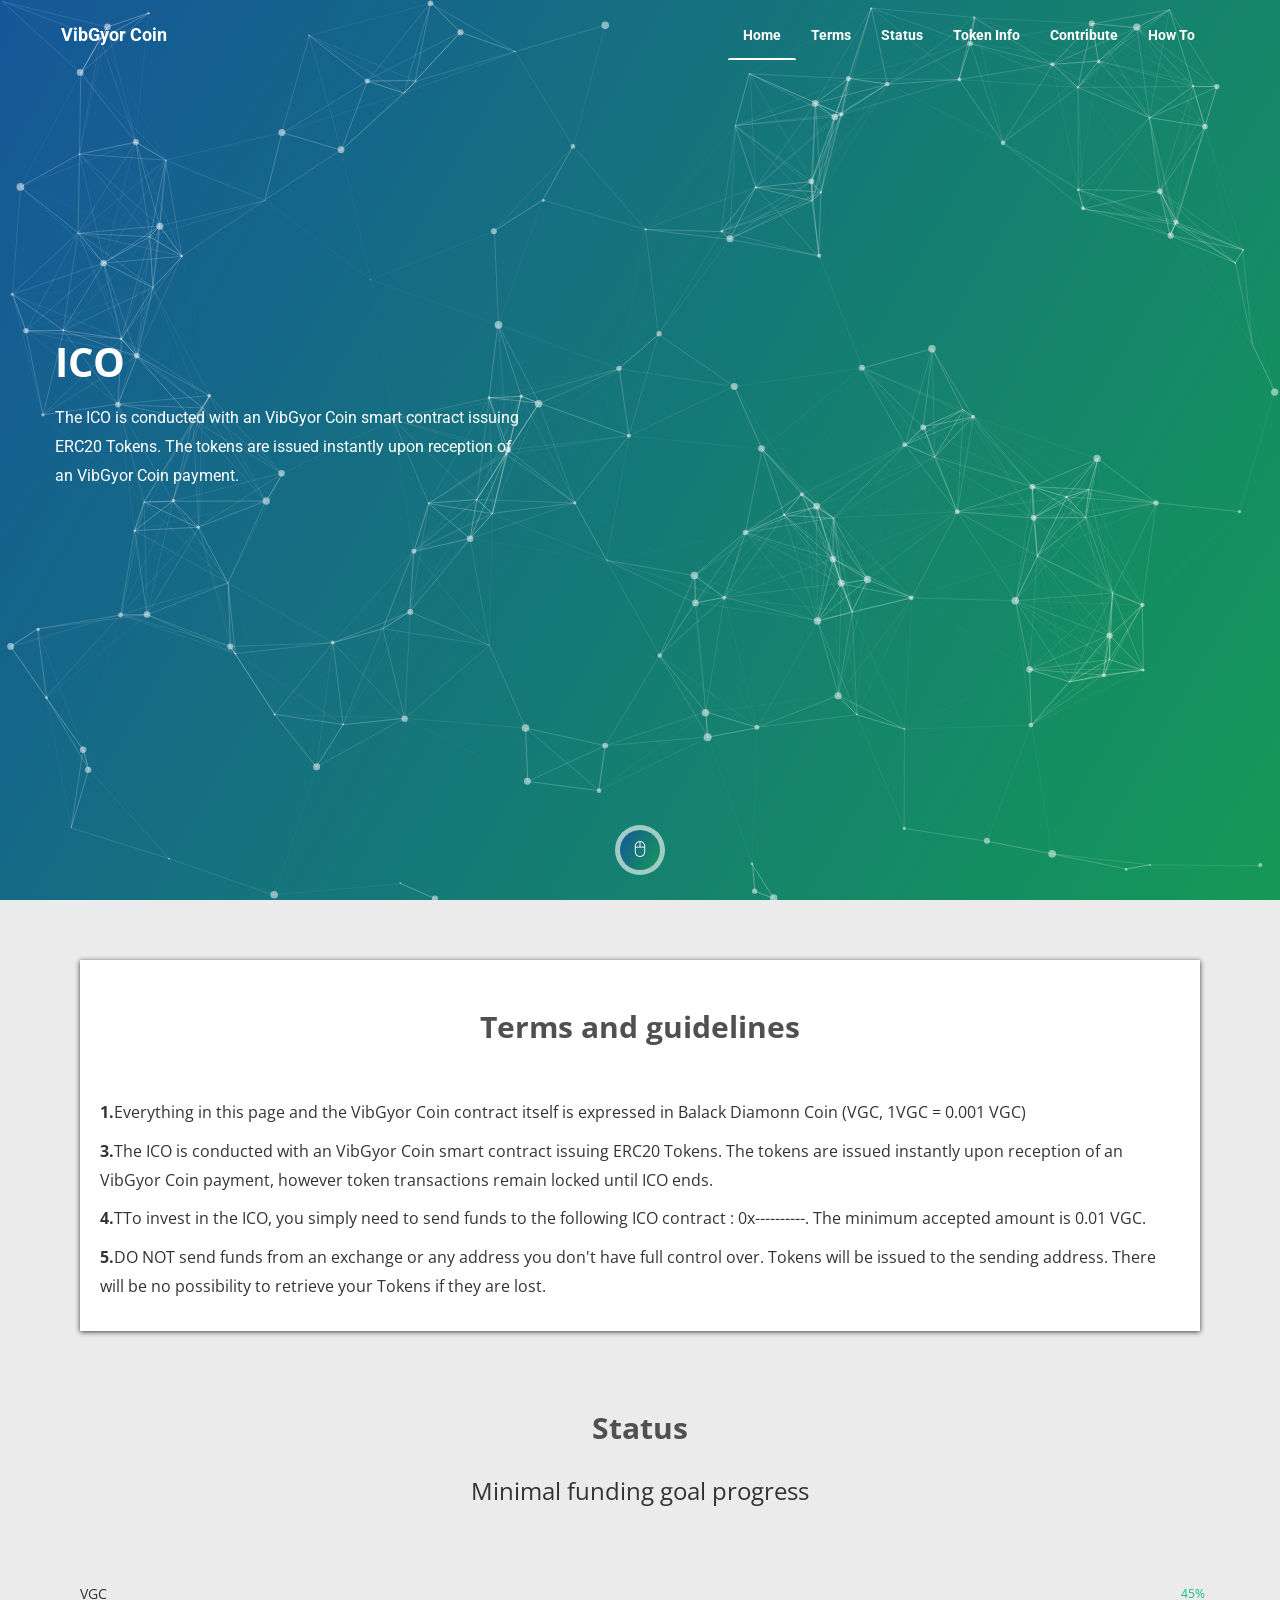
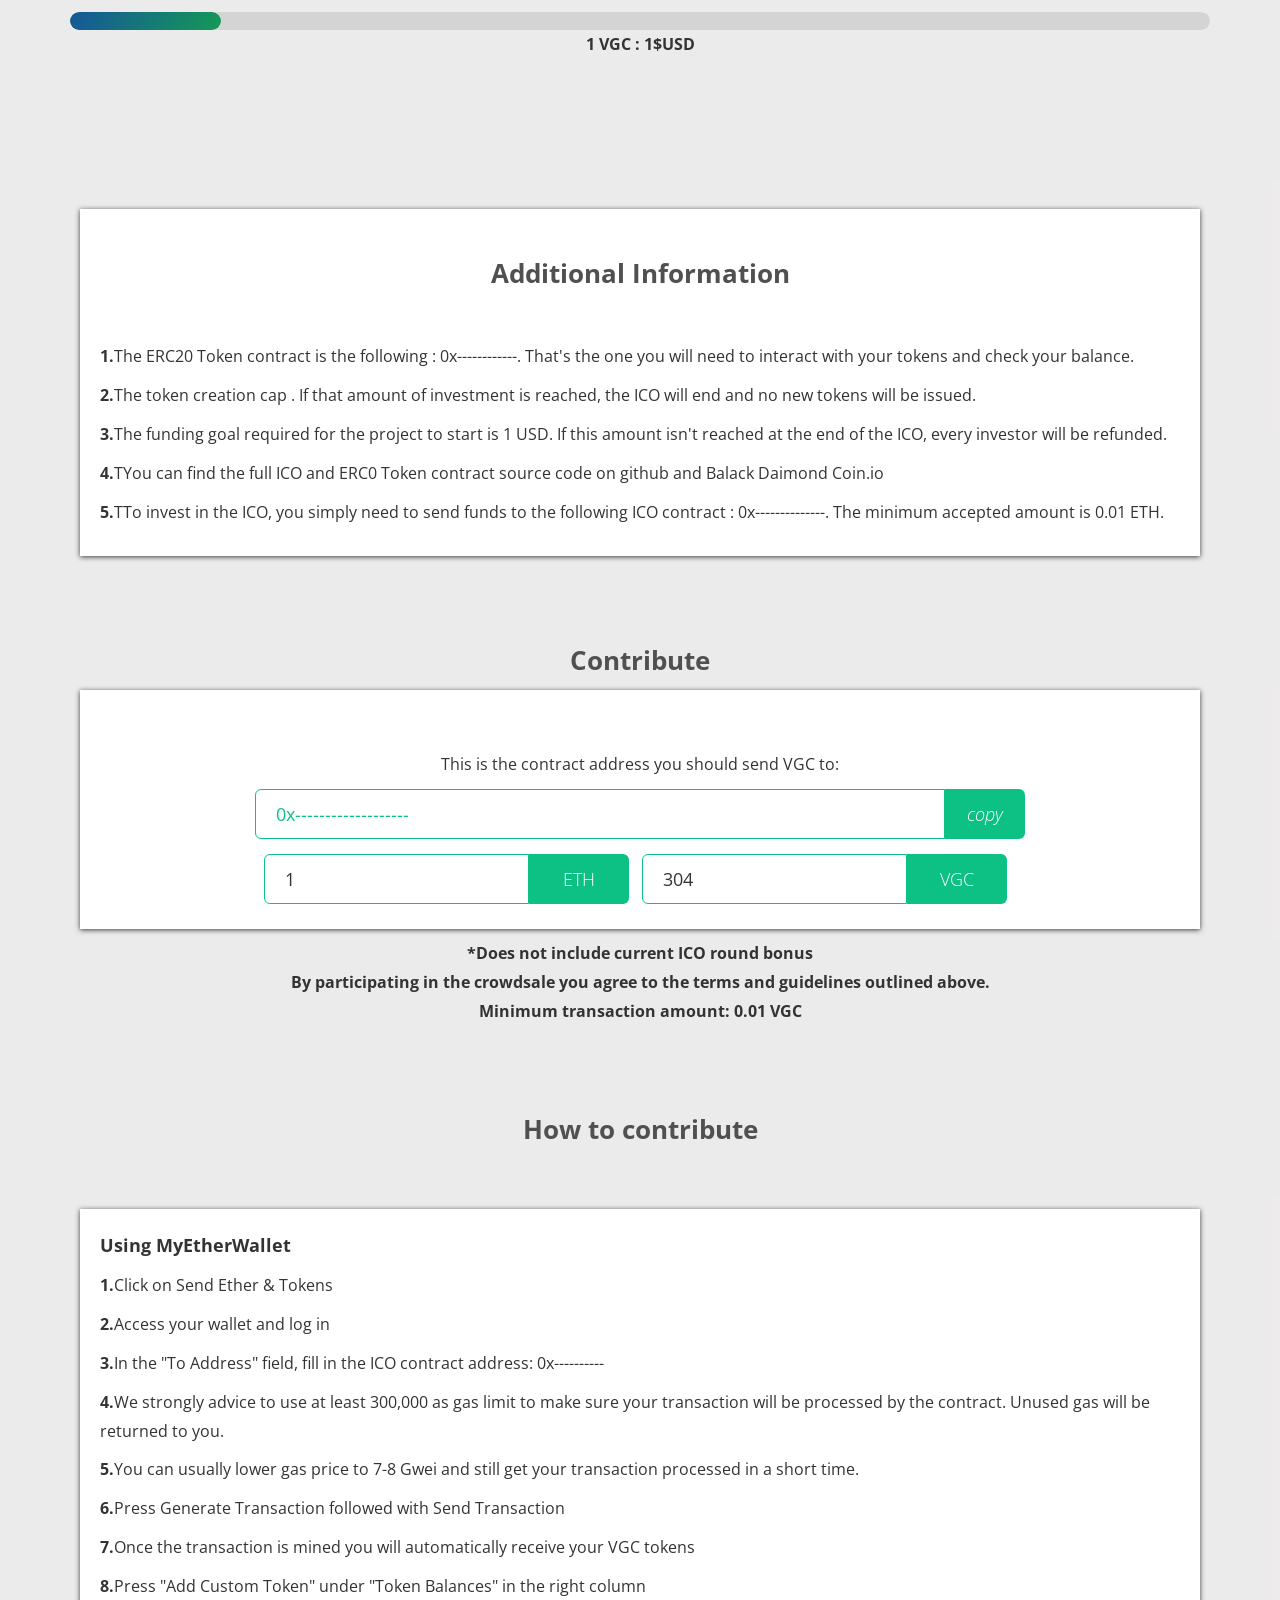
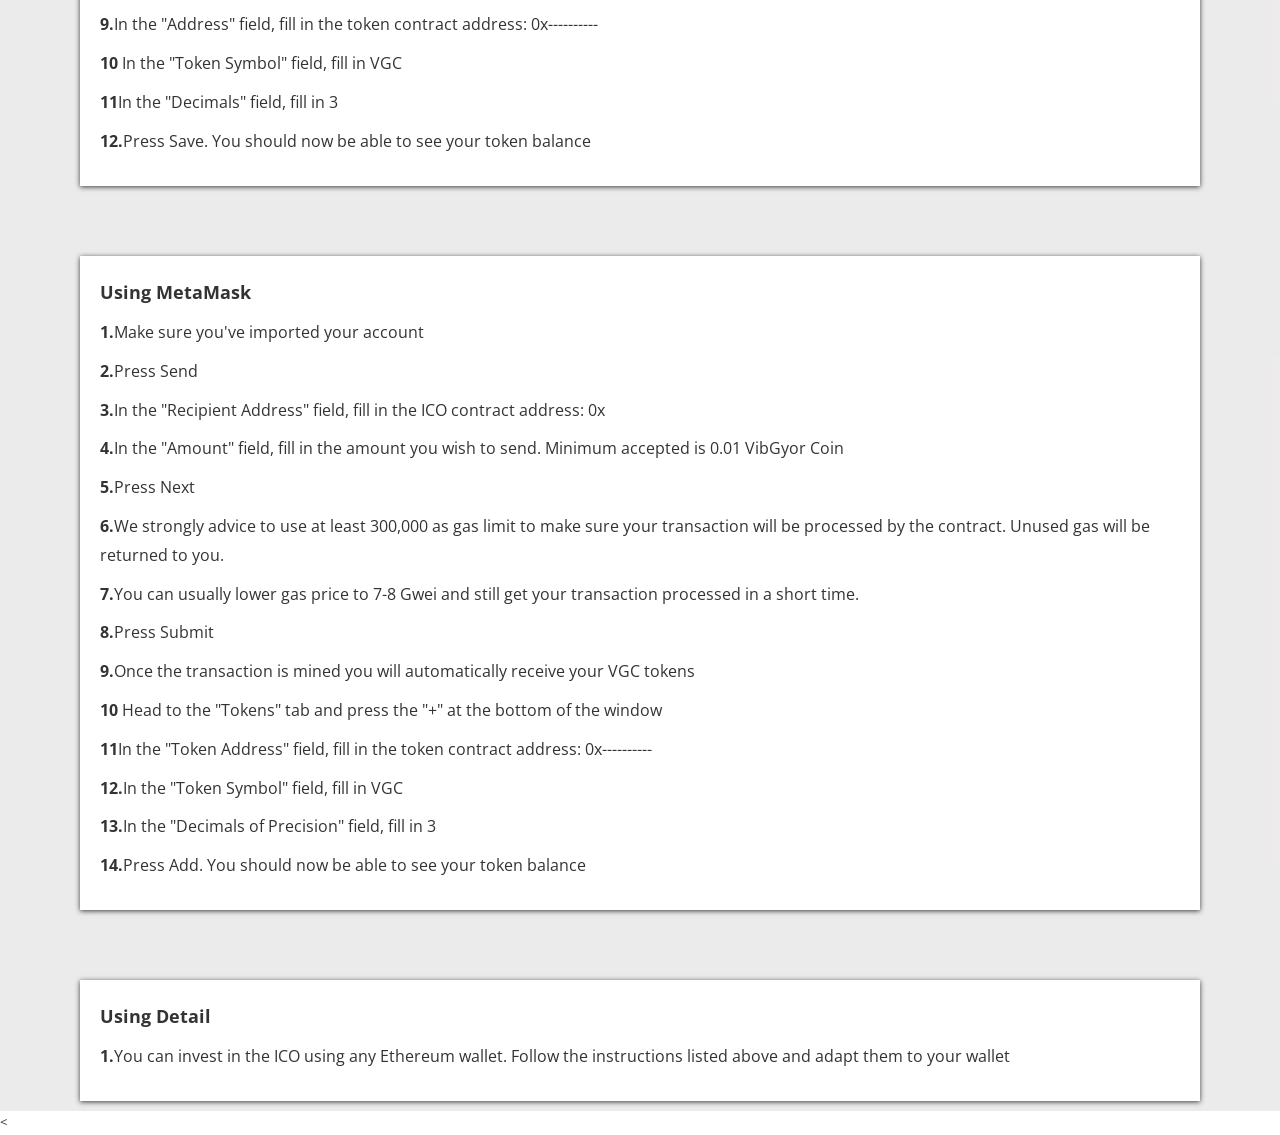
<file: html/old/index.html>
<!doctype html>
<html class="no-js" lang="zxx">



<head>
    <meta charset="utf-8">
    <meta http-equiv="x-ua-compatible" content="ie=edge">
    <title>Home</title>
    <meta name="description" content="">
    <meta name="viewport" content="width=device-width, initial-scale=1">

    <!-- Place favicon.ico in the root directory -->
    <!-- <link rel="apple-touch-icon" href="images/apple-touch-icon.png">
    <link rel="shortcut icon" type="image/ico" href="images/favicon.ico" />
 -->
    <!-- Plugin-CSS -->
    <link rel="stylesheet" href="css/bootstrap.min.css">
    <link rel="stylesheet" href="css/owl.carousel.min.css">
    <link rel="stylesheet" href="css/themify-icons.css">
    <link rel="stylesheet" href="css/animate.css">
    <link rel="stylesheet" href="css/magnific-popup.css">

    <!-- Main-Stylesheets -->
    <link rel="stylesheet" href="css/normalize.css">
    <link rel="stylesheet" href="css/space.css">
    <link rel="stylesheet" href="blue/style.css">
    <link rel="stylesheet" href="css/responsive.css">
    <script src="js/vendor/modernizr-2.8.3.min.js"></script>
</head>

<body data-spy="scroll" data-target="#mainmenu">
  

       <!--Header-area-->
    <header class="relative header-area" id="home">
        <div class="header-bg">
            <div id="particles-js" class="particle" style="    background-color: #159957;
    background-image: linear-gradient(120deg, #155799, #159957);"></div>
            <!-- <div class="header-angle-bg"></div> -->
            <div class="header-overlay hidden visible-xs"></div>
            <!--Header-background-Slider-->
        <!--     <div class="header-bg-image">
                <div class="item">
                   
                </div>
            </div> -->
        </div>
        <!--Mainmenu-area-->
        <nav class="mainmenu-area smoth navbar navbar-inverse navbar-fixed-top" data-spy="affix" data-offset-top="100">
            <div class="container">
                <div class="navbar-header">
                    <button type="button" class="navbar-toggle" data-toggle="collapse" data-target="#mainmenu">
                        <span class="icon-bar"></span>
                        <span class="icon-bar"></span>
                        <span class="icon-bar"></span>
                    </button>
                    <!--Logo-->
                    <a class="navbar-brand" href="#home"><B>VibGyor Coin</B></a>
                </div>
                <div class="collapse navbar-collapse navbar-right" id="mainmenu">
                    <ul class="nav navbar-nav">
                        <li class="active"><a href="#home">Home</a></li>
                        <li><a href="#terms">Terms</a></li>
                        <li><a href="#status">Status</a></li>
                        <li><a href="#skill">Token Info</a></li>
                        <li><a href="#contribute">Contribute</a></li>
                        <li><a href="#how-to">How To</a></li>
                      
                    </ul>
                </div>
            </div>
        </nav>
        <!--Mainmenu-area/-->
        <div class="vcenter">
            <div class="container">
                <div class="row text-white">
                    <!--Header-Text-Slider-->
                    <div id="" class="" data-ride="carousel">
                        <div class="" role="listbox">
                            <div class="item active">
                                <div class="row text-white">
                                    <div class="col-xs-12 col-sm-6 col-md-5 ">
                                        <h1 class="headline two-h-s" data-animation="animated fadeInRight">ICO</h1>
                                        <div class="space-5"></div>
                                        <div class="four-h-s" data-animation="animated fadeInRight">
                                            <p>The ICO is conducted with an VibGyor Coin smart contract issuing ERC20 Tokens. The tokens are issued instantly upon reception of an VibGyor Coin payment.</p>
                                            
                                        </div>
                                       
                                    </div>
                                </div>
                            </div>
                            <!-- <div class="item">
                                <div class="col-xs-12 col-sm-6 col-md-5">
                                    <h1 class="headline two-h-s" data-animation="animated fadeInRight">ICO</h1>
                                    <div class="space-5"></div>
                                    <div class="four-h-s" data-animation="animated fadeInRight">
                                        <p>The funding goal required for the project to start is 500 VGC. If this amount isn't reached at the end of the ICO, every investor will be refunded.</p>
                                        <div class="space-30"></div>
                                    </div>
                                  
                                </div>
                            </div> -->
                           <!--  <div class="item">
                                <div class="col-xs-12 col-sm-6 col-md-5">
                                    <h1 class="headline two-h-s" data-animation="animated fadeInRight">ICO</h1>
                                    <div class="space-5"></div>
                                    <div class="four-h-s" data-animation="animated fadeInRight">
                                        <p>The ICO is conducted with an VibGyor Coin smart contract issuing ERC20 Tokens. The tokens are issued instantly upon reception of an VibGyor Coin payment.</p>
                                        <div class="space-30"></div>
                                    </div>
                                   
                                </div>
                            </div> -->
                            <!-- <div class="item">
                                <div class="col-xs-12 col-sm-6 col-md-5">
                                    <h1 class="headline two-h-s" data-animation="animated fadeInRight">ICO</h1>
                                    <div class="space-5"></div>
                                    <div class="four-h-s" data-animation="animated fadeInRight">
                                        <p>ITTo invest in the ICO, you simply need to send funds to the following ICO contract : 0x---------. The minimum accepted amount is 0.01 ETH.</p>
                                        <div class="space-30"></div>
                                    </div>
                                   
                                </div>
                            </div> -->
                        </div>
                        <div class="space-30"></div>
                        <!-- Text-slide-controls -->
                       
                    </div>
                    <!--Header-Text-Slider/-->
                </div>
                <div class="space-30"></div>
            </div>
        </div>
        <div class="header-scroll-btton smoth">
            <a href="#about"><span class="ti-mouse-alt"></span></a>
        </div>
    </header>
    <!--Header-area/-->
 
    <!--About-area-->
    <section class="gray-bg relative fix" id="terms">
        <div class="space-50"></div>
        <div class="container">
            <div class="row">
                <div class="col-xs-12 col-sm-12 ">
                <div class="my-div">
                    
                    <div class="space-30"></div>
                    <h2>Terms and guidelines</h2>
                    <div class="space-40"></div>
                    <p><b>1.</b>Everything in this page and the VibGyor Coin contract itself is expressed in Balack Diamonn Coin (VGC, 1VGC = 0.001 VGC)</p>
                    <!-- <p><b>2.</b>The funding goal required for the project to start is 500 VGC. If this amount isn't reached at the end of the ICO, every investor will be refunded.</p>
                    <p><b>2.</b>The funding goal required for the project to start is 500 VGC. If this amount isn't reached at the end of the ICO, every investor will be refunded.</p> -->
                      <p><b>3.</b>The ICO is conducted with an VibGyor Coin smart contract issuing ERC20 Tokens. The tokens are issued instantly upon reception of an VibGyor Coin payment, however token transactions remain locked until ICO ends.</p>
                      <p><b>4.</b>TTo invest in the ICO, you simply need to send funds to the following ICO contract : 0x----------. The minimum accepted amount is 0.01 VGC.</p>
                      <p><b>5.</b>DO NOT send funds from an exchange or any address you don't have full control over. Tokens will be issued to the sending address. There will be no possibility to retrieve your Tokens if they are lost.</p>
                    
                    
              
            </div>
            </div>
        </div>
           </section>




    <!--About-area/-->
    <!--Work-area-->
   
    <!--Work-area/-->
    <!--Skill-area-->
    <section id="status">
       
        <div class="relative gray-bg">
            <div class="container">
                <div class="row">
                    <div class="col-xs-12 col-md-12" >
                        <div class="space-60"></div>
                        
                        <div class="space-10"></div>
                        <h2>Status

                            </h2>
                            <!-- <div class="my-div-1"> -->
                        <div class="space-10"></div>
                        <p class='text-center' style="font-size: x-large;">Minimal funding goal progress</p>
                        <div class="space-20"></div>
                        <div class="skillst">
                            <!--Your-skill-Percent-->
                           
                            <div class="space-70"></div>
                            <div class="skillbar green" data-percent="45%">
                                <div class="title">VGC</div>
                                <div class="count"></div>
                                <div class="count-bar"></div>
                            </div>
                        <P style="text-align: center;"><B>1 VGC : 1$USD</B></P>    
                           
                        </div>
                        <div class="space-80"></div>
                    </div>
                    
                <!-- </div> -->
                </div>
            </div>
        </div>
    </section>
    <!--Skill-area/-->


    <section class="gray-bg relative fix" id="skill">
        <div class="space-50"></div>
        <div class="container">
            <div class="row">
                <div class="col-xs-12 col-sm-12" >
                    <div class="my-div">
                    <div class="space-30"></div>
                    <h1 style="text-align: center;">Additional Information</h1>
                    <div class="space-40"></div>
                    <p><b>1.</b>The ERC20 Token contract is the following : 0x------------. That's the one you will need to interact with your tokens and check your balance.</p>

                    <p><b>2.</b>The token creation cap . If that amount of investment is reached, the ICO will end and no new tokens will be issued.</p>
                    <p><b>3.</b>The funding goal required for the project to start is 1 USD. If this amount isn't reached at the end of the ICO, every investor will be refunded.</p>
                      <p><b>4.</b>TYou can find the full ICO and ERC0 Token contract source code on github and Balack Daimond Coin.io</p>
                      <p><b>5.</b>TTo invest in the ICO, you simply need to send funds to the following ICO contract : 0x--------------. The minimum accepted amount is 0.01 ETH.</p>
                    
                    
                    
              
            </div>
            </div>
        </div>
      
    </section>


     <section class="gray-bg relative fix" id="contribute">
        <div class="space-50"></div>
        <div class="container">
            <div class="row">
                <div class="col-xs-12 col-sm-12"  >
                    
                    <div class="space-30"></div>
                    <h1 style="text-align: center;">Contribute</h1>
                    <div class="my-div text-center">
                    <div class="space-40"></div>
                    <p class="text-center">This is the contract address you should send VGC to:</p>

                   
                <div class="contract-address ">
                <input type="text" readonly value="0x-------------------" id="contractAddress" ><button><i class="active ">copy</i> </button>



            </div>



            <div class="wwam-converter clearfix">
                <div>
                    <input name="eth" id="eth" value="1" type="number"  ><label for="eth" class="active">ETH</label></div>
                <div>
                    <input name="wwam" id="vgc" value="304" type="number" ><label for="wwam" class="active">VGC</label>
                </div>
            </div>
        </div>

        <div>
            

            <p class="text-center"><b>*Does not include current ICO round bonus
            <br>
By participating in the crowdsale you agree to the terms and guidelines outlined above. <br>
Minimum transaction amount: 0.01 VGC</b></p>
        </div>
        </div>
      
    </section>


    
<section class="gray-bg relative fix" id="about">
        <div class="space-50"></div>
        <div class="container">
            <div class="row">
                <div class="col-xs-12 col-sm-12">
                    
                    <div class="space-30"></div>
                    <h1 style="text-align: center; ">How to contribute</h1>
                    <div class="space-40"></div>



                    <div class="my-div">
            <p style="font-size: 18px;" ><b>Using MyEtherWallet</b></p>

                    <p><b>1.</b>Click on Send Ether & Tokens</p>
                    <p><b>2.</b>Access your wallet and log in</p>
                      <p><b>3.</b>In the "To Address" field, fill in the ICO contract address: 0x----------</p>
                      <p><b>4.</b>We strongly advice to use at least 300,000 as gas limit to make sure your transaction will be processed by the contract. Unused gas will be returned to you.</p>


                      <p><b>5.</b>You can usually lower gas price to 7-8 Gwei and still get your transaction processed in a short time.</p>

                      <p><b>6.</b>Press Generate Transaction followed with Send Transaction</p>
                      <p><b>7.</b>Once the transaction is mined you will automatically receive your VGC tokens</p>

                      <p><b>8.</b>Press "Add Custom Token" under "Token Balances" in the right column</p>
                      <p><b>9.</b>In the "Address" field, fill in the token contract address: 0x----------</p>
                      <p> <b>10
                       </b>In the "Token Symbol" field, fill in VGC</p>

                       <p><b>11</b>In the "Decimals" field, fill in 3</p>
                       <p><b>12.</b>Press Save. You should now be able to see your token balance</p>
                    
                    
                    </div>
              
            </div>
        </div>
      
    </section>


    <section class="gray-bg relative fix" id="how-to">
        <div class="space-50"></div>
        <div class="container">
            <div class="row">
                <div class="col-xs-12 col-sm-12">
                    
                  
                 <div class="my-div">  
                 
            <p style="font-size: 18px;" ><b>Using MetaMask</b></p>

                    <p><b>1.</b>Make sure you've imported your account</p>
                    <p><b>2.</b>Press Send</p>
                      <p><b>3.</b>In the "Recipient Address" field, fill in the ICO contract address: 0x</p>
                      <p><b>4.</b>In the "Amount" field, fill in the amount you wish to send. Minimum accepted is 0.01 VibGyor Coin</p>


                      <p><b>5.</b>Press Next</p>

                      <p><b>6.</b>We strongly advice to use at least 300,000 as gas limit to make sure your transaction will be processed by the contract. Unused gas will be returned to you.</p>
                      <p><b>7.</b>You can usually lower gas price to 7-8 Gwei and still get your transaction processed in a short time.</p>

                      <p><b>8.</b>Press Submit</p>
                      <p><b>9.</b>Once the transaction is mined you will automatically receive your  VGC tokens</p>
                      <p> <b>10
                       </b>Head to the "Tokens" tab and press the "+" at the bottom of the window</p>

                       <p><b>11</b>In the "Token Address" field, fill in the token contract address: 0x----------</p>
                       <p><b>12.</b>In the "Token Symbol" field, fill in VGC</p>   <p><b>13.</b>In the "Decimals of Precision" field, fill in 3</p>  
                        <p><b>14.</b>Press Add. You should now be able to see your token balance</p>
                    
                    </div>
                    
              
            </div>
        </div>
      
    </section>


     <section class="gray-bg relative fix" id="about">
        <div class="space-50"></div>
        <div class="container">
            <div class="row">
                <div class="col-xs-12 col-sm-12">
                    
                  
                   <div class="my-div">
                 
            <p style="font-size: 18px;" ><b>Using Detail</b></p>

                    <p><b>1.</b>You can invest in the ICO using any Ethereum wallet. Follow the instructions listed above and adapt them to your wallet</p>
                    
                    
              </div>      
                    
              
            </div>
        </div>
      
    </section>





    
    <!--Contact-Area-->
    <!--Footer-area-->

    <!--Footer-area/-->

    <!--Vandor-JS-->
    <script src="js/vendor/jquery-1.12.4.min.js"></script>
    <script src="js/vendor/bootstrap.min.js"></script>
    <!--Plugin-JS-->
    <script src="js/owl.carousel.min.js"></script>
    <script src="js/scrollUp.min.js"></script>
    <script src="js/magnific-popup.min.js"></script>
    <script src="js/particles.min.js"></script>
    <script src="js/particles-app.js"></script>
    <script src="js/contact-form.js"></script>
    <script src="js/appear.js"></script>
    <script src="js/wow.min.js"></script>
    <script src="js/plugins.js"></script>
    <!--Main-JS-->
    <script src="js/main.js"></script>

    <script>
        $('document').ready(function(){

            var eth = 303;

            $('#eth').on('change',function(){

                var ether = $(this).val();

                if (ether>=0) {

                    var vgc = ether * eth;
                    $('#vgc').val(vgc);
                }
            });


         $('#vgc').on('change',function(){

                var vgc = $(this).val();

                if (vgc>=0) {

                    var vibgyor = vgc/eth;
                    $('#eth').val(vibgyor);
                }
            });


        });
    </script>
</body>


<
</html>
</file>
<file: html/old/css/themify-icons.css>
@font-face {
	font-family: 'themify';
	src:url('../fonts/themify9f24.eot?-fvbane');
	src:url('../fonts/themifyd41d.eot?#iefix-fvbane') format('embedded-opentype'),
		url('../fonts/themify9f24.woff?-fvbane') format('woff'),
		url('../fonts/themify9f24.ttf?-fvbane') format('truetype'),
		url('../fonts/themify9f24.svg?-fvbane#themify') format('svg');
	font-weight: normal;
	font-style: normal;
}

[class^="ti-"], [class*=" ti-"] {
	font-family: 'themify';
	speak: none;
	font-style: normal;
	font-weight: normal;
	font-variant: normal;
	text-transform: none;
	line-height: 1;

	/* Better Font Rendering =========== */
	-webkit-font-smoothing: antialiased;
	-moz-osx-font-smoothing: grayscale;
}

.ti-wand:before {
	content: "\e600";
}
.ti-volume:before {
	content: "\e601";
}
.ti-user:before {
	content: "\e602";
}
.ti-unlock:before {
	content: "\e603";
}
.ti-unlink:before {
	content: "\e604";
}
.ti-trash:before {
	content: "\e605";
}
.ti-thought:before {
	content: "\e606";
}
.ti-target:before {
	content: "\e607";
}
.ti-tag:before {
	content: "\e608";
}
.ti-tablet:before {
	content: "\e609";
}
.ti-star:before {
	content: "\e60a";
}
.ti-spray:before {
	content: "\e60b";
}
.ti-signal:before {
	content: "\e60c";
}
.ti-shopping-cart:before {
	content: "\e60d";
}
.ti-shopping-cart-full:before {
	content: "\e60e";
}
.ti-settings:before {
	content: "\e60f";
}
.ti-search:before {
	content: "\e610";
}
.ti-zoom-in:before {
	content: "\e611";
}
.ti-zoom-out:before {
	content: "\e612";
}
.ti-cut:before {
	content: "\e613";
}
.ti-ruler:before {
	content: "\e614";
}
.ti-ruler-pencil:before {
	content: "\e615";
}
.ti-ruler-alt:before {
	content: "\e616";
}
.ti-bookmark:before {
	content: "\e617";
}
.ti-bookmark-alt:before {
	content: "\e618";
}
.ti-reload:before {
	content: "\e619";
}
.ti-plus:before {
	content: "\e61a";
}
.ti-pin:before {
	content: "\e61b";
}
.ti-pencil:before {
	content: "\e61c";
}
.ti-pencil-alt:before {
	content: "\e61d";
}
.ti-paint-roller:before {
	content: "\e61e";
}
.ti-paint-bucket:before {
	content: "\e61f";
}
.ti-na:before {
	content: "\e620";
}
.ti-mobile:before {
	content: "\e621";
}
.ti-minus:before {
	content: "\e622";
}
.ti-medall:before {
	content: "\e623";
}
.ti-medall-alt:before {
	content: "\e624";
}
.ti-marker:before {
	content: "\e625";
}
.ti-marker-alt:before {
	content: "\e626";
}
.ti-arrow-up:before {
	content: "\e627";
}
.ti-arrow-right:before {
	content: "\e628";
}
.ti-arrow-left:before {
	content: "\e629";
}
.ti-arrow-down:before {
	content: "\e62a";
}
.ti-lock:before {
	content: "\e62b";
}
.ti-location-arrow:before {
	content: "\e62c";
}
.ti-link:before {
	content: "\e62d";
}
.ti-layout:before {
	content: "\e62e";
}
.ti-layers:before {
	content: "\e62f";
}
.ti-layers-alt:before {
	content: "\e630";
}
.ti-key:before {
	content: "\e631";
}
.ti-import:before {
	content: "\e632";
}
.ti-image:before {
	content: "\e633";
}
.ti-heart:before {
	content: "\e634";
}
.ti-heart-broken:before {
	content: "\e635";
}
.ti-hand-stop:before {
	content: "\e636";
}
.ti-hand-open:before {
	content: "\e637";
}
.ti-hand-drag:before {
	content: "\e638";
}
.ti-folder:before {
	content: "\e639";
}
.ti-flag:before {
	content: "\e63a";
}
.ti-flag-alt:before {
	content: "\e63b";
}
.ti-flag-alt-2:before {
	content: "\e63c";
}
.ti-eye:before {
	content: "\e63d";
}
.ti-export:before {
	content: "\e63e";
}
.ti-exchange-vertical:before {
	content: "\e63f";
}
.ti-desktop:before {
	content: "\e640";
}
.ti-cup:before {
	content: "\e641";
}
.ti-crown:before {
	content: "\e642";
}
.ti-comments:before {
	content: "\e643";
}
.ti-comment:before {
	content: "\e644";
}
.ti-comment-alt:before {
	content: "\e645";
}
.ti-close:before {
	content: "\e646";
}
.ti-clip:before {
	content: "\e647";
}
.ti-angle-up:before {
	content: "\e648";
}
.ti-angle-right:before {
	content: "\e649";
}
.ti-angle-left:before {
	content: "\e64a";
}
.ti-angle-down:before {
	content: "\e64b";
}
.ti-check:before {
	content: "\e64c";
}
.ti-check-box:before {
	content: "\e64d";
}
.ti-camera:before {
	content: "\e64e";
}
.ti-announcement:before {
	content: "\e64f";
}
.ti-brush:before {
	content: "\e650";
}
.ti-briefcase:before {
	content: "\e651";
}
.ti-bolt:before {
	content: "\e652";
}
.ti-bolt-alt:before {
	content: "\e653";
}
.ti-blackboard:before {
	content: "\e654";
}
.ti-bag:before {
	content: "\e655";
}
.ti-move:before {
	content: "\e656";
}
.ti-arrows-vertical:before {
	content: "\e657";
}
.ti-arrows-horizontal:before {
	content: "\e658";
}
.ti-fullscreen:before {
	content: "\e659";
}
.ti-arrow-top-right:before {
	content: "\e65a";
}
.ti-arrow-top-left:before {
	content: "\e65b";
}
.ti-arrow-circle-up:before {
	content: "\e65c";
}
.ti-arrow-circle-right:before {
	content: "\e65d";
}
.ti-arrow-circle-left:before {
	content: "\e65e";
}
.ti-arrow-circle-down:before {
	content: "\e65f";
}
.ti-angle-double-up:before {
	content: "\e660";
}
.ti-angle-double-right:before {
	content: "\e661";
}
.ti-angle-double-left:before {
	content: "\e662";
}
.ti-angle-double-down:before {
	content: "\e663";
}
.ti-zip:before {
	content: "\e664";
}
.ti-world:before {
	content: "\e665";
}
.ti-wheelchair:before {
	content: "\e666";
}
.ti-view-list:before {
	content: "\e667";
}
.ti-view-list-alt:before {
	content: "\e668";
}
.ti-view-grid:before {
	content: "\e669";
}
.ti-uppercase:before {
	content: "\e66a";
}
.ti-upload:before {
	content: "\e66b";
}
.ti-underline:before {
	content: "\e66c";
}
.ti-truck:before {
	content: "\e66d";
}
.ti-timer:before {
	content: "\e66e";
}
.ti-ticket:before {
	content: "\e66f";
}
.ti-thumb-up:before {
	content: "\e670";
}
.ti-thumb-down:before {
	content: "\e671";
}
.ti-text:before {
	content: "\e672";
}
.ti-stats-up:before {
	content: "\e673";
}
.ti-stats-down:before {
	content: "\e674";
}
.ti-split-v:before {
	content: "\e675";
}
.ti-split-h:before {
	content: "\e676";
}
.ti-smallcap:before {
	content: "\e677";
}
.ti-shine:before {
	content: "\e678";
}
.ti-shift-right:before {
	content: "\e679";
}
.ti-shift-left:before {
	content: "\e67a";
}
.ti-shield:before {
	content: "\e67b";
}
.ti-notepad:before {
	content: "\e67c";
}
.ti-server:before {
	content: "\e67d";
}
.ti-quote-right:before {
	content: "\e67e";
}
.ti-quote-left:before {
	content: "\e67f";
}
.ti-pulse:before {
	content: "\e680";
}
.ti-printer:before {
	content: "\e681";
}
.ti-power-off:before {
	content: "\e682";
}
.ti-plug:before {
	content: "\e683";
}
.ti-pie-chart:before {
	content: "\e684";
}
.ti-paragraph:before {
	content: "\e685";
}
.ti-panel:before {
	content: "\e686";
}
.ti-package:before {
	content: "\e687";
}
.ti-music:before {
	content: "\e688";
}
.ti-music-alt:before {
	content: "\e689";
}
.ti-mouse:before {
	content: "\e68a";
}
.ti-mouse-alt:before {
	content: "\e68b";
}
.ti-money:before {
	content: "\e68c";
}
.ti-microphone:before {
	content: "\e68d";
}
.ti-menu:before {
	content: "\e68e";
}
.ti-menu-alt:before {
	content: "\e68f";
}
.ti-map:before {
	content: "\e690";
}
.ti-map-alt:before {
	content: "\e691";
}
.ti-loop:before {
	content: "\e692";
}
.ti-location-pin:before {
	content: "\e693";
}
.ti-list:before {
	content: "\e694";
}
.ti-light-bulb:before {
	content: "\e695";
}
.ti-Italic:before {
	content: "\e696";
}
.ti-info:before {
	content: "\e697";
}
.ti-infinite:before {
	content: "\e698";
}
.ti-id-badge:before {
	content: "\e699";
}
.ti-hummer:before {
	content: "\e69a";
}
.ti-home:before {
	content: "\e69b";
}
.ti-help:before {
	content: "\e69c";
}
.ti-headphone:before {
	content: "\e69d";
}
.ti-harddrives:before {
	content: "\e69e";
}
.ti-harddrive:before {
	content: "\e69f";
}
.ti-gift:before {
	content: "\e6a0";
}
.ti-game:before {
	content: "\e6a1";
}
.ti-filter:before {
	content: "\e6a2";
}
.ti-files:before {
	content: "\e6a3";
}
.ti-file:before {
	content: "\e6a4";
}
.ti-eraser:before {
	content: "\e6a5";
}
.ti-envelope:before {
	content: "\e6a6";
}
.ti-download:before {
	content: "\e6a7";
}
.ti-direction:before {
	content: "\e6a8";
}
.ti-direction-alt:before {
	content: "\e6a9";
}
.ti-dashboard:before {
	content: "\e6aa";
}
.ti-control-stop:before {
	content: "\e6ab";
}
.ti-control-shuffle:before {
	content: "\e6ac";
}
.ti-control-play:before {
	content: "\e6ad";
}
.ti-control-pause:before {
	content: "\e6ae";
}
.ti-control-forward:before {
	content: "\e6af";
}
.ti-control-backward:before {
	content: "\e6b0";
}
.ti-cloud:before {
	content: "\e6b1";
}
.ti-cloud-up:before {
	content: "\e6b2";
}
.ti-cloud-down:before {
	content: "\e6b3";
}
.ti-clipboard:before {
	content: "\e6b4";
}
.ti-car:before {
	content: "\e6b5";
}
.ti-calendar:before {
	content: "\e6b6";
}
.ti-book:before {
	content: "\e6b7";
}
.ti-bell:before {
	content: "\e6b8";
}
.ti-basketball:before {
	content: "\e6b9";
}
.ti-bar-chart:before {
	content: "\e6ba";
}
.ti-bar-chart-alt:before {
	content: "\e6bb";
}
.ti-back-right:before {
	content: "\e6bc";
}
.ti-back-left:before {
	content: "\e6bd";
}
.ti-arrows-corner:before {
	content: "\e6be";
}
.ti-archive:before {
	content: "\e6bf";
}
.ti-anchor:before {
	content: "\e6c0";
}
.ti-align-right:before {
	content: "\e6c1";
}
.ti-align-left:before {
	content: "\e6c2";
}
.ti-align-justify:before {
	content: "\e6c3";
}
.ti-align-center:before {
	content: "\e6c4";
}
.ti-alert:before {
	content: "\e6c5";
}
.ti-alarm-clock:before {
	content: "\e6c6";
}
.ti-agenda:before {
	content: "\e6c7";
}
.ti-write:before {
	content: "\e6c8";
}
.ti-window:before {
	content: "\e6c9";
}
.ti-widgetized:before {
	content: "\e6ca";
}
.ti-widget:before {
	content: "\e6cb";
}
.ti-widget-alt:before {
	content: "\e6cc";
}
.ti-wallet:before {
	content: "\e6cd";
}
.ti-video-clapper:before {
	content: "\e6ce";
}
.ti-video-camera:before {
	content: "\e6cf";
}
.ti-vector:before {
	content: "\e6d0";
}
.ti-themify-logo:before {
	content: "\e6d1";
}
.ti-themify-favicon:before {
	content: "\e6d2";
}
.ti-themify-favicon-alt:before {
	content: "\e6d3";
}
.ti-support:before {
	content: "\e6d4";
}
.ti-stamp:before {
	content: "\e6d5";
}
.ti-split-v-alt:before {
	content: "\e6d6";
}
.ti-slice:before {
	content: "\e6d7";
}
.ti-shortcode:before {
	content: "\e6d8";
}
.ti-shift-right-alt:before {
	content: "\e6d9";
}
.ti-shift-left-alt:before {
	content: "\e6da";
}
.ti-ruler-alt-2:before {
	content: "\e6db";
}
.ti-receipt:before {
	content: "\e6dc";
}
.ti-pin2:before {
	content: "\e6dd";
}
.ti-pin-alt:before {
	content: "\e6de";
}
.ti-pencil-alt2:before {
	content: "\e6df";
}
.ti-palette:before {
	content: "\e6e0";
}
.ti-more:before {
	content: "\e6e1";
}
.ti-more-alt:before {
	content: "\e6e2";
}
.ti-microphone-alt:before {
	content: "\e6e3";
}
.ti-magnet:before {
	content: "\e6e4";
}
.ti-line-double:before {
	content: "\e6e5";
}
.ti-line-dotted:before {
	content: "\e6e6";
}
.ti-line-dashed:before {
	content: "\e6e7";
}
.ti-layout-width-full:before {
	content: "\e6e8";
}
.ti-layout-width-default:before {
	content: "\e6e9";
}
.ti-layout-width-default-alt:before {
	content: "\e6ea";
}
.ti-layout-tab:before {
	content: "\e6eb";
}
.ti-layout-tab-window:before {
	content: "\e6ec";
}
.ti-layout-tab-v:before {
	content: "\e6ed";
}
.ti-layout-tab-min:before {
	content: "\e6ee";
}
.ti-layout-slider:before {
	content: "\e6ef";
}
.ti-layout-slider-alt:before {
	content: "\e6f0";
}
.ti-layout-sidebar-right:before {
	content: "\e6f1";
}
.ti-layout-sidebar-none:before {
	content: "\e6f2";
}
.ti-layout-sidebar-left:before {
	content: "\e6f3";
}
.ti-layout-placeholder:before {
	content: "\e6f4";
}
.ti-layout-menu:before {
	content: "\e6f5";
}
.ti-layout-menu-v:before {
	content: "\e6f6";
}
.ti-layout-menu-separated:before {
	content: "\e6f7";
}
.ti-layout-menu-full:before {
	content: "\e6f8";
}
.ti-layout-media-right-alt:before {
	content: "\e6f9";
}
.ti-layout-media-right:before {
	content: "\e6fa";
}
.ti-layout-media-overlay:before {
	content: "\e6fb";
}
.ti-layout-media-overlay-alt:before {
	content: "\e6fc";
}
.ti-layout-media-overlay-alt-2:before {
	content: "\e6fd";
}
.ti-layout-media-left-alt:before {
	content: "\e6fe";
}
.ti-layout-media-left:before {
	content: "\e6ff";
}
.ti-layout-media-center-alt:before {
	content: "\e700";
}
.ti-layout-media-center:before {
	content: "\e701";
}
.ti-layout-list-thumb:before {
	content: "\e702";
}
.ti-layout-list-thumb-alt:before {
	content: "\e703";
}
.ti-layout-list-post:before {
	content: "\e704";
}
.ti-layout-list-large-image:before {
	content: "\e705";
}
.ti-layout-line-solid:before {
	content: "\e706";
}
.ti-layout-grid4:before {
	content: "\e707";
}
.ti-layout-grid3:before {
	content: "\e708";
}
.ti-layout-grid2:before {
	content: "\e709";
}
.ti-layout-grid2-thumb:before {
	content: "\e70a";
}
.ti-layout-cta-right:before {
	content: "\e70b";
}
.ti-layout-cta-left:before {
	content: "\e70c";
}
.ti-layout-cta-center:before {
	content: "\e70d";
}
.ti-layout-cta-btn-right:before {
	content: "\e70e";
}
.ti-layout-cta-btn-left:before {
	content: "\e70f";
}
.ti-layout-column4:before {
	content: "\e710";
}
.ti-layout-column3:before {
	content: "\e711";
}
.ti-layout-column2:before {
	content: "\e712";
}
.ti-layout-accordion-separated:before {
	content: "\e713";
}
.ti-layout-accordion-merged:before {
	content: "\e714";
}
.ti-layout-accordion-list:before {
	content: "\e715";
}
.ti-ink-pen:before {
	content: "\e716";
}
.ti-info-alt:before {
	content: "\e717";
}
.ti-help-alt:before {
	content: "\e718";
}
.ti-headphone-alt:before {
	content: "\e719";
}
.ti-hand-point-up:before {
	content: "\e71a";
}
.ti-hand-point-right:before {
	content: "\e71b";
}
.ti-hand-point-left:before {
	content: "\e71c";
}
.ti-hand-point-down:before {
	content: "\e71d";
}
.ti-gallery:before {
	content: "\e71e";
}
.ti-face-smile:before {
	content: "\e71f";
}
.ti-face-sad:before {
	content: "\e720";
}
.ti-credit-card:before {
	content: "\e721";
}
.ti-control-skip-forward:before {
	content: "\e722";
}
.ti-control-skip-backward:before {
	content: "\e723";
}
.ti-control-record:before {
	content: "\e724";
}
.ti-control-eject:before {
	content: "\e725";
}
.ti-comments-smiley:before {
	content: "\e726";
}
.ti-brush-alt:before {
	content: "\e727";
}
.ti-youtube:before {
	content: "\e728";
}
.ti-vimeo:before {
	content: "\e729";
}
.ti-twitter:before {
	content: "\e72a";
}
.ti-time:before {
	content: "\e72b";
}
.ti-tumblr:before {
	content: "\e72c";
}
.ti-skype:before {
	content: "\e72d";
}
.ti-share:before {
	content: "\e72e";
}
.ti-share-alt:before {
	content: "\e72f";
}
.ti-rocket:before {
	content: "\e730";
}
.ti-pinterest:before {
	content: "\e731";
}
.ti-new-window:before {
	content: "\e732";
}
.ti-microsoft:before {
	content: "\e733";
}
.ti-list-ol:before {
	content: "\e734";
}
.ti-linkedin:before {
	content: "\e735";
}
.ti-layout-sidebar-2:before {
	content: "\e736";
}
.ti-layout-grid4-alt:before {
	content: "\e737";
}
.ti-layout-grid3-alt:before {
	content: "\e738";
}
.ti-layout-grid2-alt:before {
	content: "\e739";
}
.ti-layout-column4-alt:before {
	content: "\e73a";
}
.ti-layout-column3-alt:before {
	content: "\e73b";
}
.ti-layout-column2-alt:before {
	content: "\e73c";
}
.ti-instagram:before {
	content: "\e73d";
}
.ti-google:before {
	content: "\e73e";
}
.ti-github:before {
	content: "\e73f";
}
.ti-flickr:before {
	content: "\e740";
}
.ti-facebook:before {
	content: "\e741";
}
.ti-dropbox:before {
	content: "\e742";
}
.ti-dribbble:before {
	content: "\e743";
}
.ti-apple:before {
	content: "\e744";
}
.ti-android:before {
	content: "\e745";
}
.ti-save:before {
	content: "\e746";
}
.ti-save-alt:before {
	content: "\e747";
}
.ti-yahoo:before {
	content: "\e748";
}
.ti-wordpress:before {
	content: "\e749";
}
.ti-vimeo-alt:before {
	content: "\e74a";
}
.ti-twitter-alt:before {
	content: "\e74b";
}
.ti-tumblr-alt:before {
	content: "\e74c";
}
.ti-trello:before {
	content: "\e74d";
}
.ti-stack-overflow:before {
	content: "\e74e";
}
.ti-soundcloud:before {
	content: "\e74f";
}
.ti-sharethis:before {
	content: "\e750";
}
.ti-sharethis-alt:before {
	content: "\e751";
}
.ti-reddit:before {
	content: "\e752";
}
.ti-pinterest-alt:before {
	content: "\e753";
}
.ti-microsoft-alt:before {
	content: "\e754";
}
.ti-linux:before {
	content: "\e755";
}
.ti-jsfiddle:before {
	content: "\e756";
}
.ti-joomla:before {
	content: "\e757";
}
.ti-html5:before {
	content: "\e758";
}
.ti-flickr-alt:before {
	content: "\e759";
}
.ti-email:before {
	content: "\e75a";
}
.ti-drupal:before {
	content: "\e75b";
}
.ti-dropbox-alt:before {
	content: "\e75c";
}
.ti-css3:before {
	content: "\e75d";
}
.ti-rss:before {
	content: "\e75e";
}
.ti-rss-alt:before {
	content: "\e75f";
}


.contract-address > input {
    width: 690px;
    height: 50px;
    border: 1px solid #0DC184 !important;
    padding: 0 20px;
    border-radius: 6px 0 0 6px;
    margin: 0;
    color: #0DC184 !important;
    box-sizing: border-box;
    font-size: 18px;
}


.wwam-converter input {
    height: 50px;
    padding: 0 20px;
    width: 265px;
    border-radius: 6px 0 0 6px;
    border: 1px solid #0DC184 !important;
    font-size: 18px;
    box-sizing: border-box;
}

.wwam-converter label {
    display: inline-block;
    font-size: 18px;
    font-weight: 300;
    height: 50px;
    padding: 0 20px;
    width: 100px;
    border-radius: 0 6px 6px 0;
    line-height: 50px;
    color: #FFF !important;
    background-color: #0DC184;
    }

    .contract-address > button {
    font-weight: 300;
    box-sizing: border-box;
    width: 80px;
    height: 50px;
    border: none;
    border-radius: 0 6px 6px 0;
    background-color: #0DC184;
    color: white;
    font-size: 18px;
    margin: 0;
}


#howto section, #status section {
    text-align: left;
    border: 1px solid;
    border-radius: 6px;
    margin: 40px auto 0 auto;
    padding: 20px;
}
</file>
<file: html/old/css/space.css>
[class|=space] {
    display: block;
    width: 100%;
    overflow: hidden
}
.space-5 {
    height: 5px;
}

.space-10 {
    height: 10px;
}
.space-15 {
    height: 15px;
}
.space-20 {
    height: 20px;
}
.space-25 {
    height: 25px;
}
.space-30 {
    height: 30px;
}
.space-35 {
    height: 35px;
}
.space-40 {
    height: 40px;
}
.space-45 {
    height: 45px;
}
.space-50 {
    height: 50px;
}
.space-55 {
    height: 55px;
}
.space-60 {
    height: 60px;
}
.space-65 {
    height: 65px;
}
.space-70 {
    height: 70px;
}
.space-75 {
    height: 75px;
}
.space-80 {
    height: 80px;
}
.space-85 {
    height: 85px;
}
.space-90 {
    height: 90px;
}
.space-95 {
    height: 95px;
}
.space-100 {
    height: 100px;
}
.space-105 {
    height: 105px;
}
.space-110 {
    height: 110px;
}
.space-115 {
    height: 115px;
}
.space-120 {
    height: 120px;
}

.space-125 {
    height: 125px;
}
.space-130 {
    height: 130px;
}

.space-135 {
    height: 135px;
}
.space-140 {
    height: 140px;
}

.space-145 {
    height: 145px;
}
.space-150 {
    height: 150px;
}

.space-155 {
    height: 155px;
}
.space-160 {
    height: 160px;
}

.space-165 {
    height: 165px;
}
.space-170 {
    height: 170px;
}

.space-175 {
    height: 175px;
}
.space-180 {
    height: 180px;
}

.space-185 {
    height: 185px;
}
.space-190 {
    height: 190px;
}
.space-195 {
    height: 195px;
}
.space-200 {
    height: 200px;
}






.margin-bottom-0 {
    margin-bottom: 0px;
}
.margin-bottom-5 {
    margin-bottom: 5px;
}
.margin-bottom-10 {
    margin-bottom: 10px;
}
.margin-bottom-15 {
    margin-bottom: 15px;
}
.margin-bottom-20 {
    margin-bottom: 20px;
}
.margin-bottom-25 {
    margin-bottom: 25px;
}
.margin-bottom-30 {
    margin-bottom: 30px;
}
.margin-bottom-35 {
    margin-bottom: 35px;
}
.margin-bottom-40 {
    margin-bottom: 40px;
}
.margin-bottom-45 {
    margin-bottom: 45px;
}
.margin-bottom-50 {
    margin-bottom: 50px;
}
.margin-bottom-55 {
    margin-bottom: 55px;
}
.margin-bottom-60 {
    margin-bottom: 60px;
}
.margin-bottom-65 {
    margin-bottom: 65px;
}
.margin-bottom-70 {
    margin-bottom: 70px;
}
.margin-bottom-75 {
    margin-bottom: 75px;
}
.margin-bottom-80 {
    margin-bottom: 80px;
}
.padding-10 {
    padding: 10px !important;
}
.padding-15 {
    padding: 15px !important;
}
.padding-20 {
    padding: 20px !important;
}
.padding-25 {
    padding: 25px !important;
}
.padding-30 {
    padding: 30px !important;
}
.padding-35 {
    padding: 35px !important;
}
.padding-40 {
    padding: 40px !important;
}
</file>
<file: html/old/blue/style.css>
/*-----------------------------------------------------------------------------------
    Template Name: WESAL HTML5 Template,
    Template URI: http://quomodotheme.com
    Description: This is html5 template
    Author: quomodotheme
    Author URI: http://quomodotheme.com
    Version: 1.0
-----------------------------------------------------------------------------------    
    CSS INDEX
    ===================
    0. Google-Fonts
	1. Theme Default CSS (body, link color, section etc),
    2. All-Button-Style,
    3. Overright-css,
    4. Helper Class,
    5. Header-Style,
    6. Mainmenu-Style,
    7. Work-Area-Style,
    8. Skillbar-Style,
    9. Service-Style,
    10. price-Style,
    11. Scrollup-button,    
    12. Preloader-style
-----------------------------------------------------------------------------------
0. Google-Fonts
-----------------------------------------------------*/

@import url('https://fonts.googleapis.com/css?family=Open+Sans:400,600,700|Roboto:100,400,500,700');

/*---------------------------------------------------
1. Theme Default CSS (body, link color, section etc)
----------------------------------------------------*/

a {
    text-decoration: none;
    -webkit-transition: 0.3s;
    transition: 0.3s;
}

a:focus,
a:hover {
    text-decoration: none;
    outline: 0 solid
}

img {
    max-width: 100%;
    height: auto;
}

h1,
h2,
h3,
h4,
h5,
h6 {
    margin: 0 0 15px;
    font-weight: 700;
    font-family: 'Open Sans', sans-serif;
    color: #515050;
}

html,
body {
    height: 100%
}

body {
    font-family: 'Open Sans', sans-serif;
    font-size: 13px;
    line-height: 1.8;
}

header {
    font-family: 'Roboto', sans-serif;
    font-size: 12px;
}


/* Remove Chrome Input Field's Unwanted Yellow Background Color */

input:-webkit-autofill,
input:-webkit-autofill:hover,
input:-webkit-autofill:focus {
    -webkit-box-shadow: 0 0 0px 1000px white inset !important;
}


/*------------------
2. All-Button-Style
-------------------*/

.bttn {
    border: medium none;
    display: inline-block;
    padding: 0.8em 3em;
    -webkit-transition: all 0.3s ease 0s;
    transition: all 0.3s ease 0s;
    text-align: center;
    border-radius: 2px;
    letter-spacing: 2px;
}

.bttn.round-bttn {
    border-radius: 50px;
}

.bttn.icon-bttn {
    overflow: hidden;
    padding-right: 55px;
    position: relative;
    z-index: 1;
}

.bttn.icon-bttn:hover {
    color: #0DC184;
}

.bttn.icon-bttn:before {
    content: "";
    border: 1px solid #ffffff;
    width: 100%;
    height: 100%;
    position: absolute;
    left: 0;
    top: 0;
    width: 100%;
    height: 99%;
    border-radius: 100px;
}

.bttn.icon-bttn:after {
    background-color: #fff;
    content: "";
    height: 99%;
    position: absolute;
    left: 75%;
    top: 0;
    width: 100%;
    z-index: -1;
    -webkit-transition: 0.3s;
    transition: 0.3s;
}

.bttn.icon-bttn:hover:after {
    left: 0;
}

.bttn.icon-bttn span {
    color: #0DC184;
    height: 100%;
    line-height: 3.4;
    position: absolute;
    right: 0;
    text-align: center;
    top: 0;
    width: 40px;
}

.bttn.red-bttn {
        background-color: #159957;
    background-image: linear-gradient(120deg, #155799, #159957);
    color: #ffffff;
}

.bttn.red-bttn:hover {
    background-color: #25648d;
}

.bttn.border-bttn {
    border: 1px solid;
    color: #0DC184;
    border-color: #0DC184;
}

.bttn.border-bttn:hover {
        background-color: #159957;
    background-image: linear-gradient(120deg, #155799, #159957);
    color: #ffffff;
}


/*---------------
3. Overright-css
----------------*/

.close-grid [class|=col] {
    padding: 0;
}

.img-full-width img {
    width: 100%;
}

.close-grid.row,
.close-grid.row .row {
    margin: 0;
}

.form-control {
    border-radius: 2px;
    min-height: 40px;
    padding: 10px;
    box-shadow: 0 0 0 0 rgba(230, 40, 88, 0.4);
    -webkit-transition: 0.3s;
    transition: 0.3s;
    border: 1px solid #333;
    color: #333;
}

.form-control:focus {
    box-shadow: 0 0 0 0 rgba(230, 40, 88, 0.4);
    border-color: #0DC184;
}

.form-control::-moz-placeholder {
    color: #333;
}

.form-control:-ms-input-placeholder {
    color: #333;
}

.form-control::-webkit-input-placeholder {
    color: #333;
}


/*--------------
4. Helper Class
---------------*/

.alignleft {
    float: left;
    margin-right: 15px;
}

.alignright {
    float: right;
    margin-left: 15px;
}

.aligncenter {
    display: block;
    margin: 0 auto 15px;
}

.fix {
    overflow: hidden;
}

.relative {
    position: relative;
}

.vcenter {
    position: absolute;
    top: 50%;
    -webkit-transform: translateY(-50%);
    transform: translateY(-50%);
    width: 100%;
}

.right-box-image {
    height: 100%;
    overflow: hidden;
    position: absolute;
    right: 0;
    bottom: 0;
    width: 50%;
}

.text-white a,
.text-white {
    color: #ffffff;
}

.gray-bg {
    /*background-color: #fbf9fa;*/
        background-color: rgba(232, 230, 230, 0.8);
}

.black-bg {
    background-color: #111111;
    color: #999999;
}

.red-bg {
        background-color: #159957;
    background-image: linear-gradient(120deg, #155799, #159957);
    color: #ffffff;
}

.red-bg a {
    color: #ffffff;
}

.red-bg a:hover {
    color: #666;
}

.page-count-num {
    color: #c8c3c3;
    font-family: "Roboto", sans-serif;
    font-size: 40px;
    font-weight: 100;
}


/*-----------------
5. Header-Style
------------------*/

.header-area {
    height: 100%;
    width: 100%;
}

.header-bg-image div,
.header-bg-image,
.header-bg,
.particle {
    height: 100%;
    right: 0;
    overflow: hidden;
    position: absolute;
    top: 0;
    width: 100%;
    z-index: -1;
}
.particle {
    z-index: 9;
}
#video-background {
    bottom: 0;
    left: 0;
    margin: auto;
    min-height: 100%;
    min-width: 100%;
    position: absolute;
    right: 0;
    top: 0;
    z-index: -6;
}

.header-overlay {
        background-color: #159957;
    background-image: linear-gradient(120deg, #155799, #159957);
    content: "";
    height: 100%;
    left: 0;
    opacity: 0.7;
    -ms-filter: "progid:DXImageTransform.Microsoft.Alpha(Opacity=90)";
    position: absolute;
    top: 0;
    width: 100%;
    z-index: 1;
}

.header-bg-image img {
    top: 50%;
    left: 50%;
    -webkit-transform: translate(-50%, -50%);
    transform: translate(-50%, -50%);
    display: block;
    margin: auto;
    min-height: 100%;
    min-width: 100%;
    position: absolute;
    z-index: -9;
}

.header-angle-bg {
    position: absolute;
    left: 0;
    top: 0;
    width: 100%;
    height: 100%;
    opacity: 0.9;
    background: rgba(0, 0, 0, 0) -webkit-linear-gradient(left top, #0DC184 50%, transparent 50%) repeat scroll 0 0;
    background: rgba(0, 0, 0, 0) linear-gradient(to right bottom, #0DC184 50%, transparent 50%) repeat scroll 0 0;
}

.headline {
    font-size: 40px;
    color: #ffffff;
}

.header-scroll-btton a {
        background-color: #159957;
    background-image: linear-gradient(120deg, #155799, #159957);
    border-radius: 50%;
    bottom: 30px;
    box-shadow: 0 0 0 5px rgba(255, 255, 255, 0.6);
    color: #ffffff;
    font-size: 16px;
    height: 40px;
    left: 50%;
    line-height: 2.6;
    position: absolute;
    text-align: center;
    -webkit-transform: translateX(-50%);
    transform: translateX(-50%);
    width: 40px;
}

.header-scroll-btton a:hover {
    box-shadow: 0 0 0 10px rgba(255, 255, 255, 0.6);
    color: #ffffff;
}


/*----------------
6. Mainmenu-Style
-----------------*/

.mainmenu-area {
    background: none;
    border: medium none;
    -webkit-transition: 0.3s;
    transition: 0.3s;
    padding-top: 10px;
}

.mainmenu-area.affix {
        background-color: #159957;
    background-image: linear-gradient(120deg, #155799, #159957);
    padding-top: 0;
}

.navbar-brand {
    padding: 6px;
}

#mainmenu .nav.navbar-nav li a {
    color: #ffffff;
    font-family: "Roboto", sans-serif;
    font-size: 14px;
    font-weight: bold;
    position: relative;
}

#mainmenu .nav.navbar-nav li.active a {
    background-color: transparent;
}

#mainmenu .nav.navbar-nav li a:after {
    background-color: #ffffff;
    border-radius: 2px 2px 0 0;
    bottom: 0;
    content: "";
    height: 2px;
    left: 0;
    position: absolute;
    width: 0;
    -webkit-transition: 0.3s;
    transition: 0.3s;
}

#mainmenu .nav.navbar-nav li a:hover:after,
#mainmenu .nav.navbar-nav li.active a:after {
    width: 100%;
}


/*----------------
7. Work-Area-Style
-----------------*/

.team-image img,
.work-popup img {
    -webkit-transition: 0.3s;
    transition: 0.3s;
}

.team-image:hover img,
.work-popup:hover img {
    -webkit-filter: brightness(0.5);
    filter: url('data:image/svg+xml;charset=utf-8,<svg xmlns="http://www.w3.org/2000/svg"><filter id="filter"><feComponentTransfer color-interpolation-filters="sRGB"><feFuncR type="linear" slope="0.5" /><feFuncG type="linear" slope="0.5" /><feFuncB type="linear" slope="0.5" /></feComponentTransfer></filter></svg>#filter');
    filter: brightness(0.5);
}

.team-image {
    overflow: hidden;
}

.team-sical {
    position: absolute;
    right: -40px;
    top: 50%;
    -webkit-transform: translateY(-50%);
    transform: translateY(-50%);
    -webkit-transition: 0.3s;
    transition: 0.3s;
}

.team-image:hover .team-sical {
    right: 10px;
}

.team-sical li a {
    color: #ffffff;
    display: block;
    margin: 0;
    width: 30px;
    height: 30px;
    text-align: center;
    line-height: 2;
}

.team-sical li a:hover {
    color: #0DC184;
}

.team-image:hover .team-sical li a {
    margin: 10px 0;
}

.img-hover-ef {
    overflow: hidden;
    display: block;
}

.img-hover-ef img {
    -webkit-transition: 0.5s;
    transition: 0.5s;
    -webkit-transform: scale(1);
    transform: scale(1)
}

.img-hover-ef:hover img {
    -webkit-transform: scale(1.1);
    transform: scale(1.1);
    -webkit-filter: brightness(0.5);
    filter: url('data:image/svg+xml;charset=utf-8,<svg xmlns="http://www.w3.org/2000/svg"><filter id="filter"><feComponentTransfer color-interpolation-filters="sRGB"><feFuncR type="linear" slope="0.5" /><feFuncG type="linear" slope="0.5" /><feFuncB type="linear" slope="0.5" /></feComponentTransfer></filter></svg>#filter');
    filter: brightness(0.5);
}


/*---------------
8. Skillbar-Style
----------------*/

.skillst {
    width: 100%;
}

.skillst .skillbar {
    background-clip: padding-box;
    background-color: #d4d4d4;
    border-radius: 50px;
    box-sizing: border-box;
    height: 6px;
    position: relative;
    width: 100%;
}

.skillst .skillbar .count-bar {
    background-clip: padding-box;
    background-color: #313538;
    border-radius: 1px;
    height: 6px;
    width: 0;
    border-radius: 50px;
}

.skillst .title {
    font-size: 14px;
    font-weight: 400;
    left: 5px;
    line-height: 1.7;
    padding-left: 5px;
    position: absolute;
    top: -30px;
}

.skillst .count {
    font-size: 12px;
    font-weight: 400;
    line-height: 2;
    position: absolute;
    right: 5px;
    top: -30px;
}

.skillbar.green .count-bar {
        background-color: #159957;
    background-image: linear-gradient(120deg, #155799, #159957);
}

.skillbar.blue .count-bar {
    background-color: #15a2dc;
}

.skillbar.red .count-bar {
    background-color: #ea236f;
}

.skillbar.yellow .count-bar {
    background-color: #ffb500;
}

.skillbar.green .count {
    color: #0dc184;
}

.skillbar.blue .count {
    color: #15a2dc;
}

.skillbar.red .count {
    color: #ea236f;
}

.skillbar.yellow .count {
    color: #ffb500;
}


/*-------------------
9. Service-Style
---------------------*/

.single-service .vcenter {
    left: 10px;
    opacity: 0;
    -webkit-transition: 0.4s;
    transition: 0.4s;
    width: 100%;
}

.single-service:hover .vcenter {
    -webkit-transform: translate(0px, -50%);
    transform: translate(0px, -50%);
    opacity: 1;
    left: 0;
}


/*-------------------
10. price-Style
---------------------*/

.single-price {
    border-bottom: 4px solid transparent;
    -webkit-transition: 0.3s;
    transition: 0.3s;
    -webkit-transform: translateY(0);
    transform: translateY(0)
}

.single-price.active {
    border-color: #0DC184;
    -webkit-transform: translateY(-2px);
    transform: translateY(-2px)
}

.price-rate {
    color: #0DC184;
    font-size: 60px;
    font-weight: 600;
}


/*-------------------
11. Scrollup-button
--------------------*/

#scrollUp {
    border: 1px solid #0DC184;
    border-radius: 2px;
    bottom: 30px;
    color: #0DC184;
    height: 40px;
    line-height: 3;
    right: 30px;
    text-align: center;
    width: 40px;
    -webkit-transition: 0.3s;
    transition: 0.3s;
}

#scrollUp:hover {
        background-color: #159957;
    background-image: linear-gradient(120deg, #155799, #159957);
    color: #ffffff;
}


/*---------------------
12. Preloader-style
----------------------*/

.preloader {
    background: rgba(255, 255, 255, 1) none repeat scroll 0 0;
    height: 100%;
    position: fixed;
    width: 100%;
    z-index: 999999;
}

.preloader-spinner {
    -webkit-animation: 1s ease-out 0s normal none infinite running pulsate;
    animation: 1s ease-out 0s normal none infinite running pulsate;
    border: 5px solid #0DC184;
    border-radius: 40px;
    display: block;
    height: 40px;
    left: 50%;
    margin: -20px 0 0 -20px;
    opacity: 0;
    position: fixed;
    top: 50%;
    width: 40px;
    z-index: 10;
}

@-webkit-keyframes pulsate {
    0% {
        opacity: 0;
        -webkit-transform: scale(0.1);
        transform: scale(0.1);
    }
    50% {
        opacity: 1;
    }
    100% {
        opacity: 0;
        -webkit-transform: scale(1.2);
        transform: scale(1.2);
    }
}

@keyframes pulsate {
    0% {
        opacity: 0;
        -webkit-transform: scale(0.1);
        transform: scale(0.1);
    }
    50% {
        opacity: 1;
    }
    100% {
        opacity: 0;
        -webkit-transform: scale(1.2);
        transform: scale(1.2);
    }
}

@keyframes pulsate {
    0% {
        opacity: 0;
        -webkit-transform: scale(0.1);
        transform: scale(0.1);
    }
    50% {
        opacity: 1;
    }
    100% {
        opacity: 0;
        -webkit-transform: scale(1.2);
        transform: scale(1.2);
    }
}

@keyframes pulsate {
    0% {
        opacity: 0;
        -webkit-transform: scale(0.1);
        transform: scale(0.1);
    }
    50% {
        opacity: 1;
    }
    100% {
        opacity: 0;
        -webkit-transform: scale(1.2);
        transform: scale(1.2);
    }
}

.two-h-s {
    -webkit-animation-delay: 0.2s;
    animation-delay: 0.2s
}

.four-h-s {
    -webkit-animation-delay: 0.4s;
    animation-delay: 0.4s
}

.six-h-s {
    -webkit-animation-delay: 0.6s;
    animation-delay: 0.6s
}
.skillbar,.skillbar .count-bar{
    height:18px !important;
}
.my-div {
    margin: 10px;
    padding: 20px;

    background-color:#fff !important;
    -webkit-box-shadow: 0px 1px 5px 0px rgba(0,0,0,0.75);
-moz-box-shadow: 0px 1px 5px 0px rgba(0,0,0,0.75);
box-shadow: 0px 1px 5px 0px rgba(0,0,0,0.75);
}
.my-div-1{
     /*margin: 10px;*/
        background-color:#fff !important;
    -webkit-box-shadow: 0px 1px 5px 0px rgba(0,0,0,0.75);
-moz-box-shadow: 0px 1px 5px 0px rgba(0,0,0,0.75);
box-shadow: 0px 1px 5px 0px rgba(0,0,0,0.75); 
}
.wwam-converter div{
    display: inline-block;
    margin-top: 15px;
    margin-right: 10px;
}
.navbar-brand{
    padding-top: 15px;
}
</file>
<file: html/old/css/responsive.css>
/* Medium Layout: 1280px. */
        
        @media only screen and (min-width: 992px) and (max-width: 1200px) {
            .header-bg-image img {
                max-width: inherit;
            }
        }
        /* Tablet Layout: 768px. */
        
        @media only screen and (min-width: 768px) and (max-width: 991px) {
            .header-bg-image img {
                max-width: inherit;
            }
        }
        /* Mobile Layout: 320px. */
        
        @media only screen and (max-width: 767px) {
            .header-bg-slider img {
                max-width: inherit;
            }
            .xs-center,
            .xs-center .text-right {
                text-align: center;
            }
            #mainmenu {
                border-top: none;
                text-align: center;
                background-color: #ec082b;
            }
            .navbar-header button.navbar-toggle {
                border-color: #ffffff;
                border-radius: 2px;
                -webkit-transition: all 0.3s ease 0s;
                transition: all 0.3s ease 0s;
            }
            .navbar-header button.navbar-toggle:hover,
            .navbar-header button.navbar-toggle:focus {
                background-color: #ffffff;
            }
            .navbar-header button.navbar-toggle .icon-bar,
            .navbar-header button.navbar-toggle .icon-bar {
                -webkit-transition: 0.3s;
                transition: 0.3s;
            }
            .navbar-header button.navbar-toggle:hover .icon-bar,
            .navbar-header button.navbar-toggle:focus .icon-bar {
                background-color: #ec082b;
            }
            .work-content-grid {
                min-height: 400px;
                background-color: #fbf9fa;
            }
        }
        /* Wide Mobile Layout: 480px. */
        
        @media only screen and (min-width: 480px) and (max-width: 767px) {
            .work-content-grid {
                min-height: inherit;
            }
}
</file>
